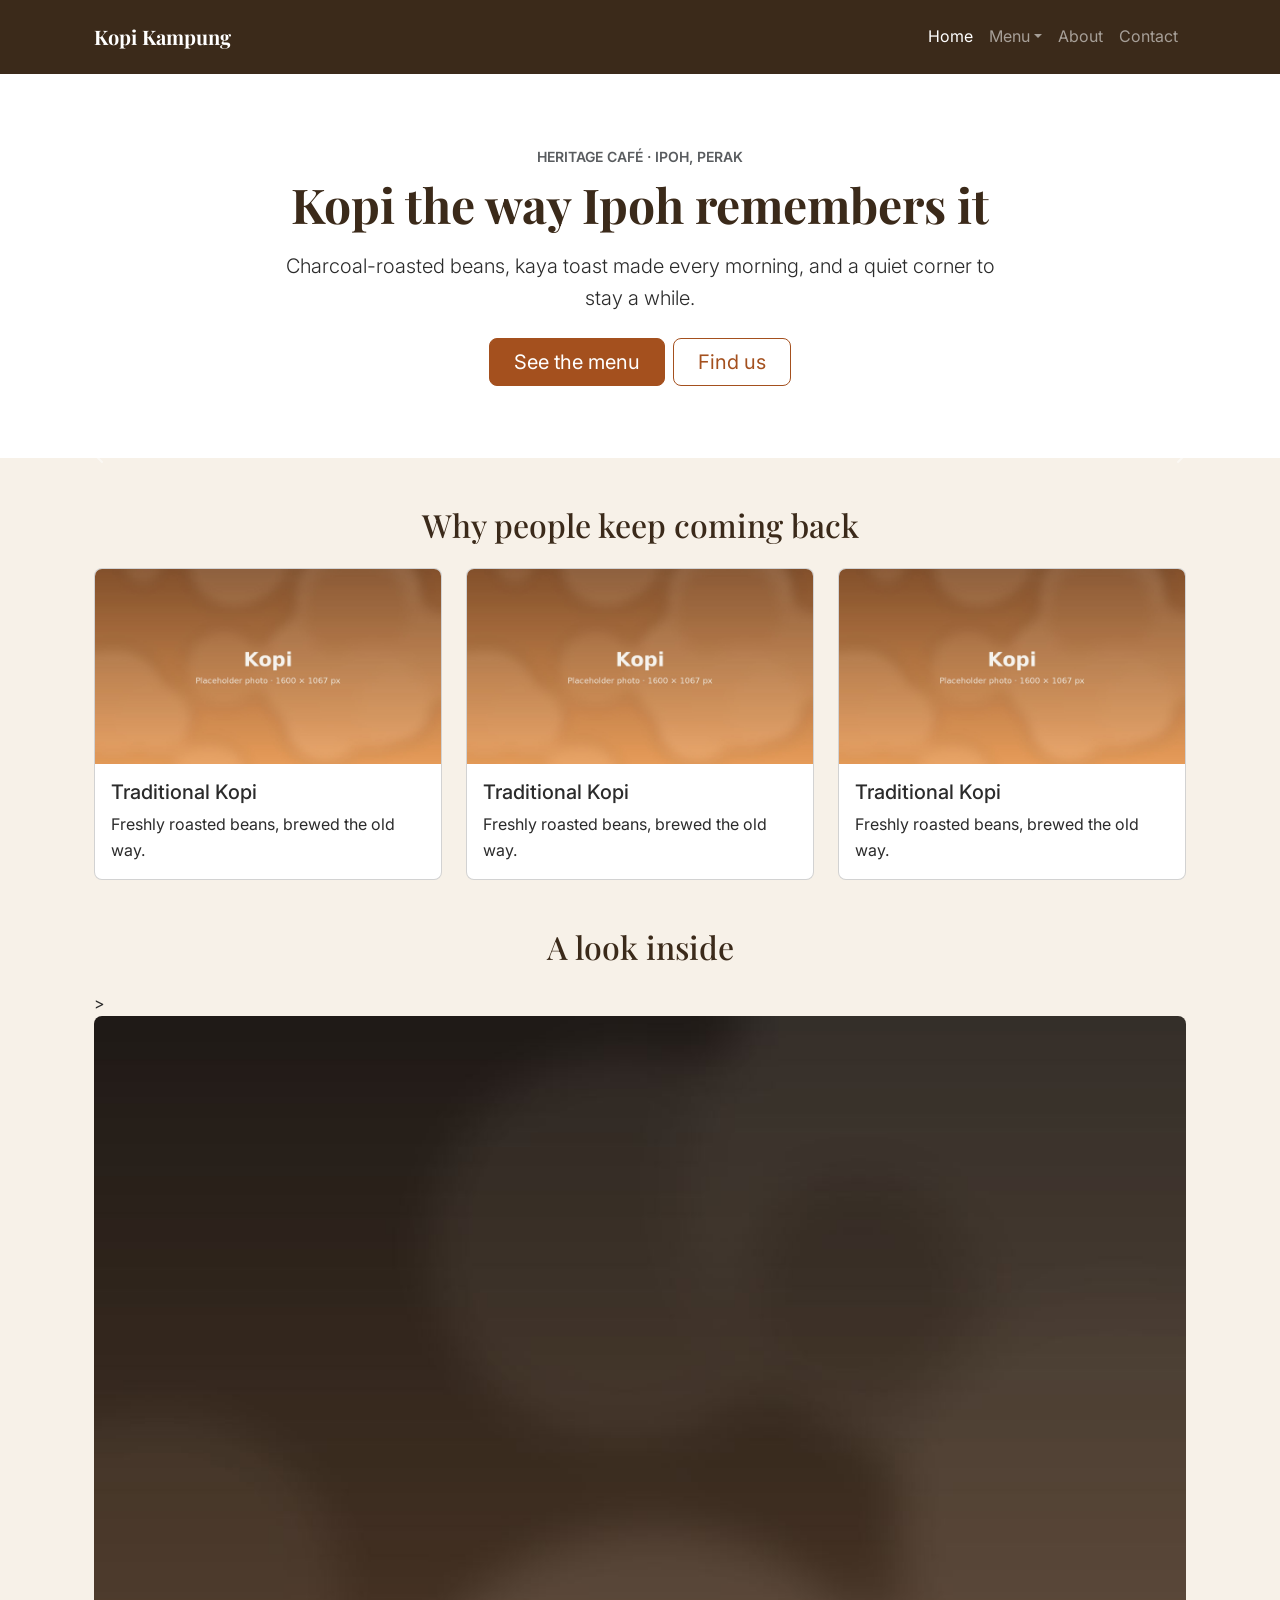
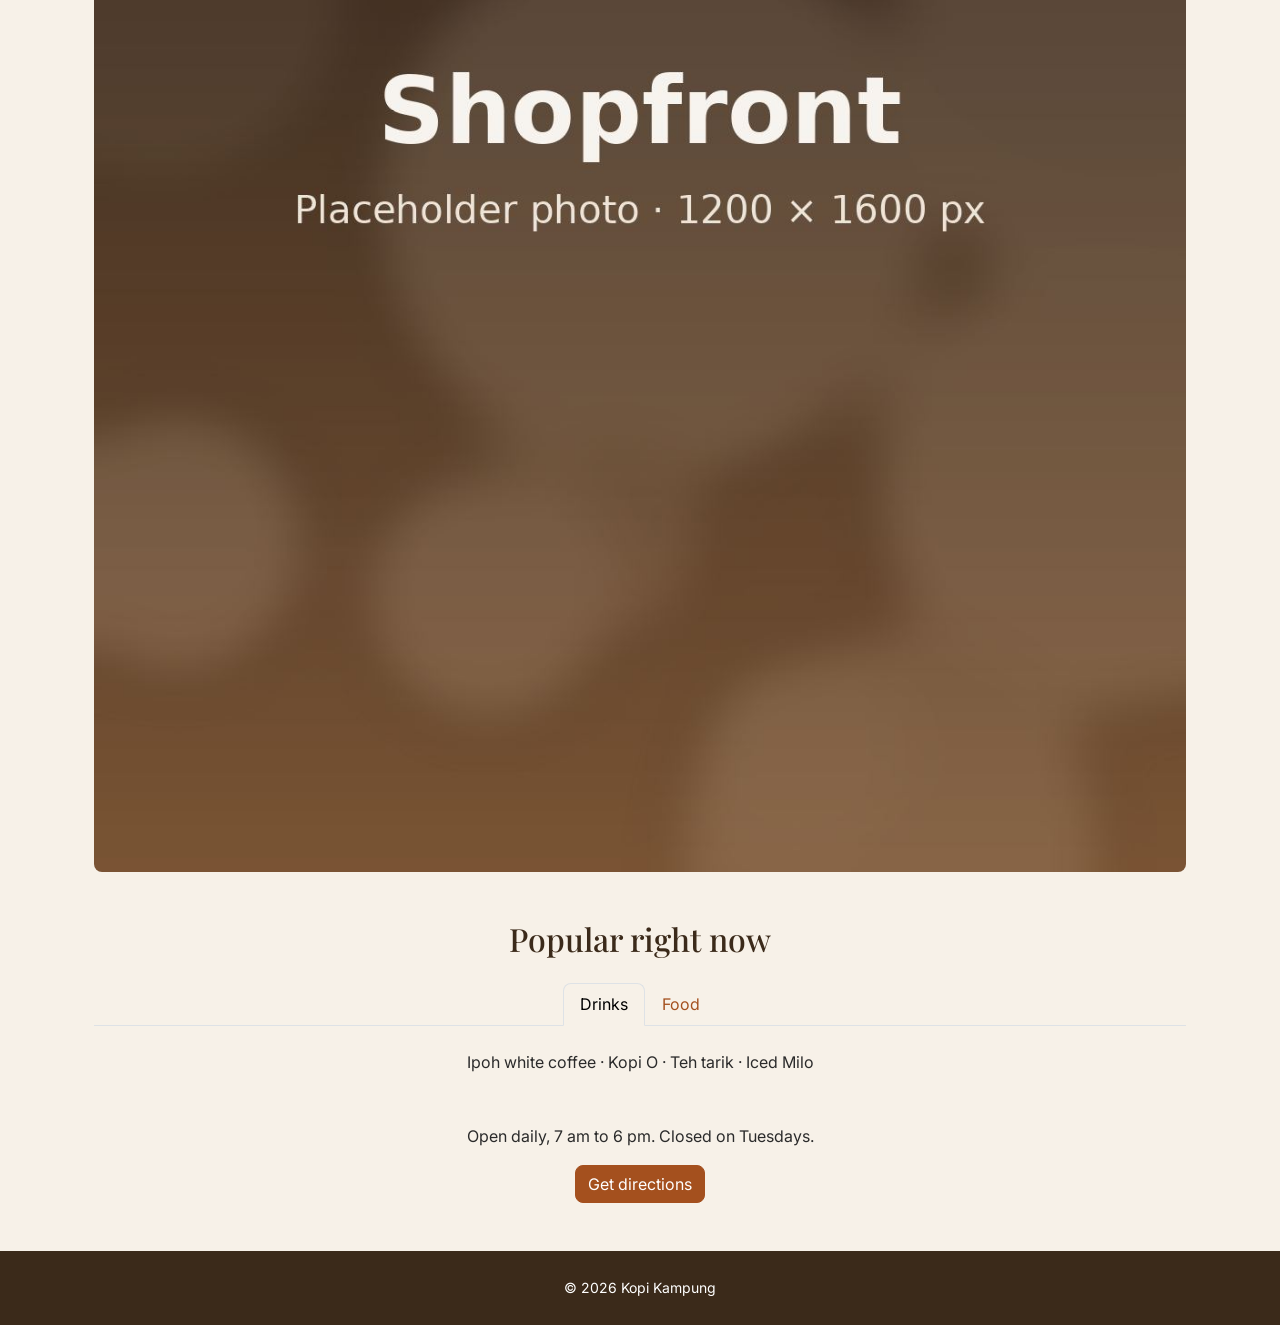
<file: index.html>
<!DOCTYPE html>
<html lang="en">

<head>
  <meta charset="UTF-8">
  <meta name="viewport" content="width=device-width, initial-scale=1">
  <title>Kopi Kampung | Home</title>
  <!-- Google Fonts: heading font + body font -->
  <link rel="preconnect" href="https://fonts.googleapis.com">
  <link rel="preconnect" href="https://fonts.gstatic.com" crossorigin>
  <link rel="stylesheet" href="https://fonts.googleapis.com/css2?family=Playfair+Display:wght@700&display=swap">
  <link rel="stylesheet" href="https://fonts.googleapis.com/css2?family=Inter:wght@400;600;700&display=swap">
  <link href="https://cdn.jsdelivr.net/npm/bootstrap@5.3.3/dist/css/bootstrap.min.css" rel="stylesheet">
  <link href="css/style.css" rel="stylesheet">
</head>

<body>

  <!-- 1. NAVBAR (same on every page; only the active link changes) -->
  <nav class="navbar navbar-expand-lg bg-dark sticky-top" data-bs-theme="dark">
    <div class="container">
      <a class="navbar-brand fw-bold" href="index.html">Kopi Kampung</a>

      <button class="navbar-toggler" type="button" data-bs-toggle="collapse" data-bs-target="#mainNav"
        aria-controls="mainNav" aria-expanded="false" aria-label="Toggle navigation">
        <span class="navbar-toggler-icon"></span>
      </button>

      <div class="collapse navbar-collapse" id="mainNav">
        <ul class="navbar-nav ms-auto mb-2 mb-lg-0">
          <li class="nav-item">
            <a class="nav-link active" aria-current="page" href="index.html">Home</a>
          </li>
          <li class="nav-item dropdown">
            <a class="nav-link dropdown-toggle" href="#" role="button" data-bs-toggle="dropdown"
              aria-expanded="false">Menu</a>
            <ul class="dropdown-menu">
              <li><a class="dropdown-item" href="menu-drinks.html">Drinks</a></li>
              <li><a class="dropdown-item" href="menu-food.html">Food</a></li>
            </ul>
          </li>
          <li class="nav-item">
            <a class="nav-link" href="about.html">About</a>
          </li>
          <li class="nav-item">
            <a class="nav-link" href="contact.html">Contact</a>
          </li>
        </ul>
      </div>
    </div>
  </nav>

  <!-- 2. HERO (display heading, lead paragraph, two buttons) -->
  <header class="bg-body-tertiary py-5">
    <div class="container py-lg-4">
      <div class="row justify-content-center">
        <div class="col-12 col-lg-8 text-center">
          <p class="text-uppercase small fw-semibold text-body-secondary mb-2">Heritage café · Ipoh, Perak</p>
          <h1 class="display-5 fw-bold mb-3">Kopi the way Ipoh remembers it</h1>
          <p class="lead mb-4">Charcoal-roasted beans, kaya toast made every morning, and a quiet corner to stay a
            while.</p>
          <div class="d-grid gap-2 d-sm-flex justify-content-sm-center">
            <a href="menu-drinks.html" class="btn btn-primary btn-lg px-4">See the menu</a>
            <button type="button" class="btn btn-outline-primary btn-lg px-4" data-bs-toggle="modal"
              data-bs-target="#findUsModal">Find us</button>
          </div>
        </div>
      </div>
    </div>
  </header>

  <!-- 3. MAIN CONTENT (Class 1 grid, headings fixed to h2 / h3) -->
  <main class="container my-5">
    <h2 class="text-center mb-4">Why people keep coming back</h2>
    <div class="row g-4">
      <div class="col-12 col-md-6 col-lg-4">
        <div class="card h-100">
          <img src="images/kopi.jpg" class="card-img-top" alt="Kopi on a marble table">
          <div class="card-body">
            <h3 class="card-title h5">Traditional Kopi</h3>
            <p class="card-text">Freshly roasted beans, brewed the old way.</p>
          </div>
        </div>
      </div>
      <div class="col-12 col-md-6 col-lg-4">
        <div class="card h-100">
          <img src="images/kopi.jpg" class="card-img-top" alt="Kopi on a marble table">
          <div class="card-body">
            <h3 class="card-title h5">Traditional Kopi</h3>
            <p class="card-text">Freshly roasted beans, brewed the old way.</p>
          </div>
        </div>
      </div>
      <div class="col-12 col-md-6 col-lg-4">
        <div class="card h-100">
          <img src="images/kopi.jpg" class="card-img-top" alt="Kopi on a marble table">
          <div class="card-body">
            <h3 class="card-title h5">Traditional Kopi</h3>
            <p class="card-text">Freshly roasted beans, brewed the old way.</p>
          </div>
        </div>
      </div>
    </div>

    <!-- CAROUSEL: photos that slide -->
    <h2 class="text-center mt-5 mb-4">A look inside</h2>
    <div id="shopCarousel" class="carousel slide carousel-fade" data-bs-ride="carousel" data-bs-interval="2000"></div>>
    <div class="carousel-inner rounded">
      <div class="carousel-item active">
        <img src="images/shopfront.jpg" class="d-block w-100" alt="Kopi Kampung shopfront">
      </div>
      <div class="carousel-item">
        <img src="images/counter.jpg" class="d-block w-100" alt="Front counter">
      </div>
      <div class="carousel-item">
        <img src="images/roaster.jpg" class="d-block w-100" alt="Charcoal roaster">
      </div>
    </div>
    <button class="carousel-control-prev" type="button" data-bs-target="#shopCarousel" data-bs-slide="prev">
      <span class="carousel-control-prev-icon" aria-hidden="true"></span>
      <span class="visually-hidden">Previous</span>
    </button>
    <button class="carousel-control-next" type="button" data-bs-target="#shopCarousel" data-bs-slide="next">
      <span class="carousel-control-next-icon" aria-hidden="true"></span>
      <span class="visually-hidden">Next</span>
    </button>
    </div>
    <!-- TABS: one panel at a time -->
    <h2 class="text-center mt-5 mb-4">Popular right now</h2>
    <ul class="nav nav-tabs justify-content-center">
      <li class="nav-item">
        <button class="nav-link active" type="button" data-bs-toggle="tab" data-bs-target="#drinks">Drinks</button>

      </li>
      <li class="nav-item">
        <button class="nav-link" type="button" data-bs-toggle="tab" data-bs-target="#food">Food</button>

      </li>
    </ul>
    <div class="tab-content pt-4 text-center">
      <div class="tab-pane fade show active" id="drinks">
        <p>Ipoh white coffee · Kopi O · Teh tarik · Iced Milo</p>
      </div>
      <div class="tab-pane fade" id="food">
        <p>Kaya butter toast · Half-boiled eggs · Nasi lemak</p>
      </div>
    </div>











    <div class="text-center mt-5">
      <p class="mb-3">Open daily, 7 am to 6 pm. Closed on Tuesdays.</p>
      <a href="contact.html" class="btn btn-primary">Get directions</a>
    </div>
  </main>

  <!-- 4. FOOTER -->
  <footer class="bg-dark text-white py-4">
    <div class="container text-center">
      <small>© 2026 Kopi Kampung</small>
    </div>
  </footer>
  <!-- 5. MODAL: opens from the Find us button -->
  <div class="modal fade" id="findUsModal" tabindex="-1" aria-labelledby="findUsTitle" aria-hidden="true">
    <div class="modal-dialog modal-dialog-centered">
      <div class="modal-content">
        <div class="modal-header">
          <h2 class="modal-title h5" id="findUsTitle">Find us</h2>
          <button type="button" class="btn-close" data-bs-dismiss="modal" aria-label="Close"></button>
        </div>
        <div class="modal-body">
          <p class="mb-1"><b>Ipoh Old Town, Perak</b></p>
          <p>Open daily, 7 am to 6 pm. Closed on Tuesdays.</p>
          <a href="contact.html" class="btn btn-primary">Send us a message</a>
        </div>
      </div>
    </div>
  </div>

  <script src="https://cdn.jsdelivr.net/npm/bootstrap@5.3.3/dist/js/bootstrap.bundle.min.js"></script>
  <script src="js/script.js"></script>
</body>

</html>
</file>
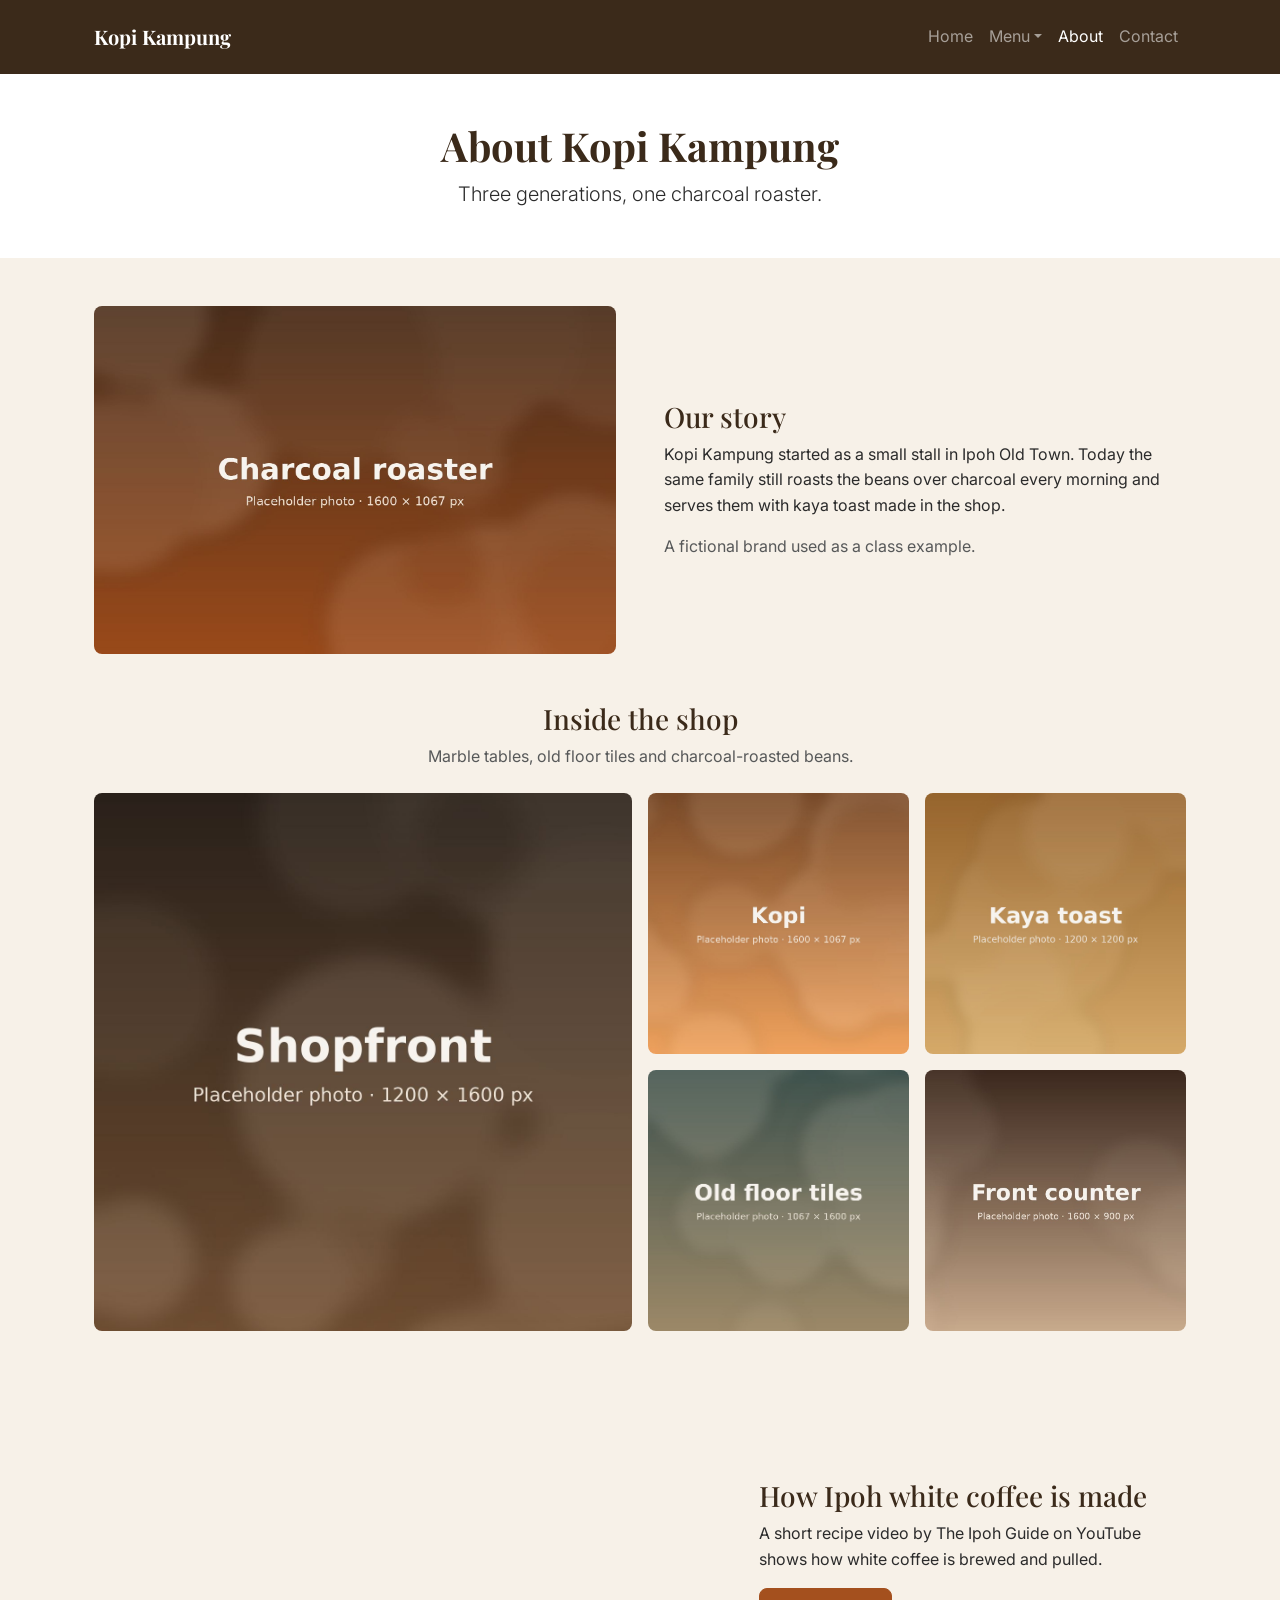
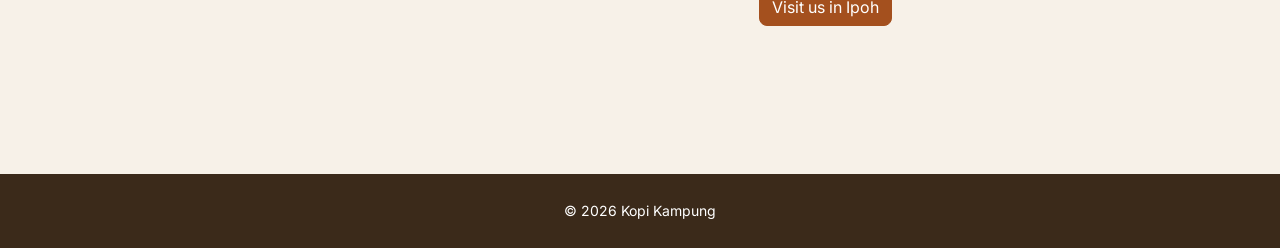
<file: about.html>
<!DOCTYPE html>
<html lang="en">
<head>
  <meta charset="UTF-8">
  <meta name="viewport" content="width=device-width, initial-scale=1">
  <title>Kopi Kampung | About</title>
  <!-- Google Fonts: heading font + body font -->
  <link rel="preconnect" href="https://fonts.googleapis.com">
  <link rel="preconnect" href="https://fonts.gstatic.com" crossorigin>
  <link rel="stylesheet"
        href="https://fonts.googleapis.com/css2?family=Playfair+Display:wght@700&display=swap">
  <link rel="stylesheet"
        href="https://fonts.googleapis.com/css2?family=Inter:wght@400;600;700&display=swap">
  <link href="https://cdn.jsdelivr.net/npm/bootstrap@5.3.3/dist/css/bootstrap.min.css" rel="stylesheet">
  <link href="css/style.css" rel="stylesheet">
</head>
<body>

  <!-- 1. NAVBAR (copied from index.html; "active" moved to About) -->
  <nav class="navbar navbar-expand-lg bg-dark sticky-top" data-bs-theme="dark">
    <div class="container">
      <a class="navbar-brand fw-bold" href="index.html">Kopi Kampung</a>

      <button class="navbar-toggler" type="button"
              data-bs-toggle="collapse" data-bs-target="#mainNav"
              aria-controls="mainNav" aria-expanded="false" aria-label="Toggle navigation">
        <span class="navbar-toggler-icon"></span>
      </button>

      <div class="collapse navbar-collapse" id="mainNav">
        <ul class="navbar-nav ms-auto mb-2 mb-lg-0">
          <li class="nav-item">
            <a class="nav-link" href="index.html">Home</a>
          </li>
          <li class="nav-item dropdown">
            <a class="nav-link dropdown-toggle" href="#" role="button"
               data-bs-toggle="dropdown" aria-expanded="false">Menu</a>
            <ul class="dropdown-menu">
              <li><a class="dropdown-item" href="menu-drinks.html">Drinks</a></li>
              <li><a class="dropdown-item" href="menu-food.html">Food</a></li>
            </ul>
          </li>
          <li class="nav-item">
            <a class="nav-link active" aria-current="page" href="about.html">About</a>
          </li>
          <li class="nav-item">
            <a class="nav-link" href="contact.html">Contact</a>
          </li>
        </ul>
      </div>
    </div>
  </nav>

  <!-- 2. PAGE TITLE (no hero on this page) -->
  <header class="bg-body-tertiary py-5">
    <div class="container text-center">
      <h1 class="display-6 fw-bold">About Kopi Kampung</h1>
      <p class="lead mb-0">Three generations, one charcoal roaster.</p>
    </div>
  </header>

  <!-- 3. MAIN CONTENT -->
  <main class="container my-5">

    <!-- 3a. OUR STORY: image and text side by side -->
    <div class="row g-4 g-lg-5 align-items-center mb-5">
      <div class="col-12 col-lg-6">
        <img src="images/roaster.jpg" class="img-fluid rounded"
             alt="Coffee beans turning in a charcoal roaster">
      </div>
      <div class="col-12 col-lg-6">
        <h2 class="h3">Our story</h2>
        <p>Kopi Kampung started as a small stall in Ipoh Old Town. Today the same family
          still roasts the beans over charcoal every morning and serves them with kaya toast
          made in the shop.</p>
        <p class="text-body-secondary mb-0">A fictional brand used as a class example.</p>
      </div>
    </div>

    <!-- 3b. GALLERY INTRO: centred with an offset -->
    <div class="row mb-4">
      <div class="col-12 col-lg-8 offset-lg-2 text-center">
        <h2 class="h3">Inside the shop</h2>
        <p class="text-body-secondary mb-0">Marble tables, old floor tiles and charcoal-roasted beans.</p>
      </div>
    </div>

    <!-- 3c. GALLERY: a nested grid (a row inside a column) -->
    <div class="row g-3 mb-5">
      <div class="col-12 col-md-6">
        <div class="ratio ratio-1x1">
          <img src="images/shopfront.jpg" class="object-fit-cover rounded" alt="Kopi Kampung shopfront">
        </div>
      </div>
      <div class="col-12 col-md-6">
        <div class="row g-3">
          <div class="col-6">
            <div class="ratio ratio-1x1">
              <img src="images/kopi.jpg" class="object-fit-cover rounded" alt="Kopi on a marble table">
            </div>
          </div>
          <div class="col-6">
            <div class="ratio ratio-1x1">
              <img src="images/kaya-toast.jpg" class="object-fit-cover rounded" alt="Kaya toast with butter">
            </div>
          </div>
          <div class="col-6">
            <div class="ratio ratio-1x1">
              <img src="images/tiles.jpg" class="object-fit-cover rounded" alt="Old patterned floor tiles">
            </div>
          </div>
          <div class="col-6">
            <div class="ratio ratio-1x1">
              <img src="images/counter.jpg" class="object-fit-cover rounded" alt="Front counter with biscuit jars">
            </div>
          </div>
        </div>
      </div>
    </div>

    <!-- 3d. VIDEO: keeps 16:9 on every screen -->
    <div class="row g-4 g-lg-5 align-items-center">
      <div class="col-12 col-lg-7">
        <div class="ratio ratio-16x9">
          <iframe src="https://www.youtube.com/embed/bKWklndaqCs"
                  title="Video: Make Ipoh White Coffee At Home"
                  allow="accelerometer; autoplay; clipboard-write; encrypted-media;
                         gyroscope; picture-in-picture; web-share"
                  referrerpolicy="strict-origin-when-cross-origin" allowfullscreen></iframe>
        </div>
      </div>
      <div class="col-12 col-lg-5">
        <h2 class="h3">How Ipoh white coffee is made</h2>
        <p>A short recipe video by The Ipoh Guide on YouTube shows how white coffee is brewed and pulled.</p>
        <a href="contact.html" class="btn btn-primary">Visit us in Ipoh</a>
      </div>
    </div>

  </main>

  <!-- 4. FOOTER -->
  <footer class="bg-dark text-white py-4">
    <div class="container text-center">
      <small>© 2026 Kopi Kampung</small>
    </div>
  </footer>

  <script src="https://cdn.jsdelivr.net/npm/bootstrap@5.3.3/dist/js/bootstrap.bundle.min.js"></script>
  <script src="js/script.js"></script>
</body>
</html>
</file>
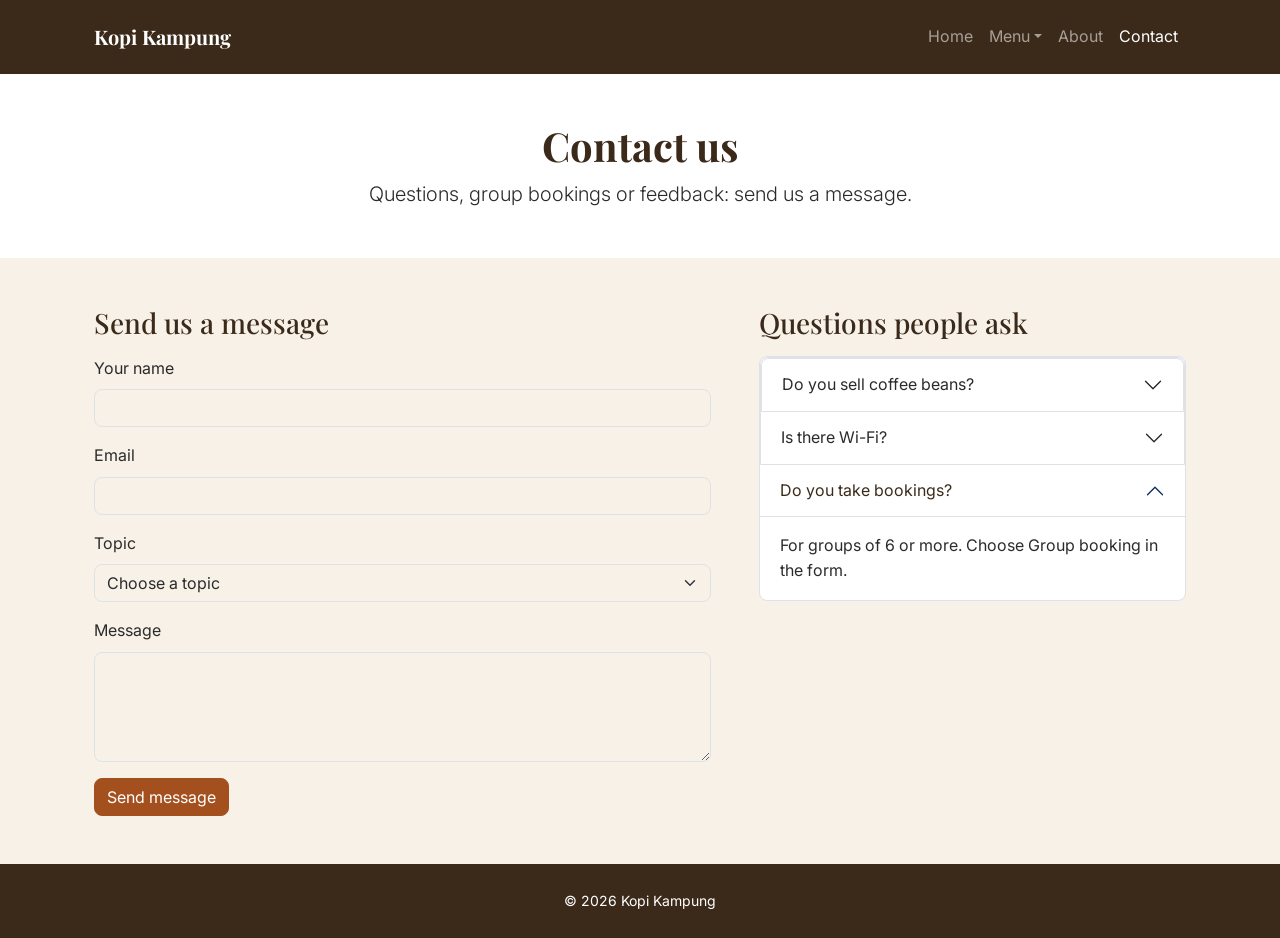
<file: contact.html>
<!DOCTYPE html>
<html lang="en">

<head>
  <meta charset="UTF-8">
  <meta name="viewport" content="width=device-width, initial-scale=1">
  <title>Kopi Kampung | Contact</title>
  <!-- Google Fonts: heading font + body font -->
  <link rel="preconnect" href="https://fonts.googleapis.com">
  <link rel="preconnect" href="https://fonts.gstatic.com" crossorigin>
  <link rel="stylesheet" href="https://fonts.googleapis.com/css2?family=Playfair+Display:wght@700&display=swap">
  <link rel="stylesheet" href="https://fonts.googleapis.com/css2?family=Inter:wght@400;600;700&display=swap">
  <link href="https://cdn.jsdelivr.net/npm/bootstrap@5.3.3/dist/css/bootstrap.min.css" rel="stylesheet">
  <link href="css/style.css" rel="stylesheet">
</head>

<body>

  <!-- 1. NAVBAR (copied from index.html; "active" moved to About) -->
  <nav class="navbar navbar-expand-lg bg-dark sticky-top" data-bs-theme="dark">
    <div class="container">
      <a class="navbar-brand fw-bold" href="index.html">Kopi Kampung</a>

      <button class="navbar-toggler" type="button" data-bs-toggle="collapse" data-bs-target="#mainNav"
        aria-controls="mainNav" aria-expanded="false" aria-label="Toggle navigation">
        <span class="navbar-toggler-icon"></span>
      </button>

      <div class="collapse navbar-collapse" id="mainNav">
        <ul class="navbar-nav ms-auto mb-2 mb-lg-0">
          <li class="nav-item">
            <a class="nav-link" href="index.html">Home</a>
          </li>
          <li class="nav-item dropdown">
            <a class="nav-link dropdown-toggle" href="#" role="button" data-bs-toggle="dropdown"
              aria-expanded="false">Menu</a>
            <ul class="dropdown-menu">
              <li><a class="dropdown-item" href="menu-drinks.html">Drinks</a></li>
              <li><a class="dropdown-item" href="menu-food.html">Food</a></li>
            </ul>
          </li>
          <li class="nav-item">
            <a class="nav-link  href=" about.html>About</a>
          </li>
          <li class="nav-item">
            <a class="nav-link active" aria-current="page" href="contact.html">Contact</a>
          </li>
        </ul>
      </div>
    </div>
  </nav>

  <!-- 2. PAGE TITLE (no hero on this page) -->
  <header class="bg-body-tertiary py-5">
    <div class="container text-center">
      <h1 class="display-6 fw-bold">Contact us</h1>
      <p class="lead mb-0">Questions, group bookings or feedback: send us a message.</p>
    </div>
  </header>

  <!-- 3. MAIN CONTENT -->
  <main class="container my-5">

    <div class="row g-4 g-lg-5">
      <!-- 3a. CONTACT FORM: checked by js/script.js -->
      <div class="col-12 col-lg-7">
        <h2 class="h3 mb-3">Send us a message</h2>
        <form id="contact-form">
          <div class="mb-3">
            <label for="name" class="form-label">Your name</label>
            <input type="text" class="form-control" id="name" required minlength="2">
            <div class="invalid-feedback">Please type your name.</div>
          </div>
          <div class="mb-3">
            <label for="email" class="form-label">Email</label>
            <input type="email" class="form-control" id="email" required>
            <div class="invalid-feedback">Please type an email like name@example.com.</div>
          </div>
          <div class="mb-3">
            <label for="topic" class="form-label">Topic</label>
            <select class="form-select" id="topic" required>
              <option value="">Choose a topic</option>
              <option>Group booking (6 or more)</option>
              <option>Feedback</option>
              <option>Something else</option>
            </select>
            <div class="invalid-feedback">Please choose a topic.</div>
          </div>
          <div class="mb-3">
            <label for="message" class="form-label">Message</label>
            <textarea class="form-control" id="message" rows="4" required minlength="10"></textarea>
            <div class="invalid-feedback">Please write at least 10 characters.</div>
          </div>
          <button type="submit" class="btn btn-primary"data-bs-toggle="tooltip" data-bs-title="We reply within 2 working days">Send message</button>
          <div id="form-thanks" class="alert alert-success d-none mt-3" role="alert">
            Thank you! We will reply within 2 working days.
          </div>
        </form>
      </div>
      <!-- 3b. FAQ: an accordion -->
      <div class="col-12 col-lg-5">
        <h2 class="h3 mb-3">Questions people ask</h2>
        <div class="accordion" id="faq">
          <div class="accordion-item">
            <div class="accordion-item">
              <div class="accordion-item">
                <h3 class="accordion-header">
                  <button class="accordion-button collapsed" type="button" data-bs-toggle="collapse"
                    data-bs-target="#faq3" aria-expanded="false">
                    Do you sell coffee beans?
                  </button>
                </h3>
                <div id="faq3" class="accordion-collapse collapse" data-bs-parent="#faq">
                  <div class="accordion-body">Yes, our charcoal-roasted beans come in 250 g bags.</div>
                </div>
              </div>
              <h3 class="accordion-header">
                <button class="accordion-button collapsed" type="button" data-bs-toggle="collapse"
                  data-bs-target="#faq2" aria-expanded="false">
                  Is there Wi-Fi?
                </button>
              </h3>
              <div id="faq2" class="accordion-collapse collapse" data-bs-parent="#faq">
                <div class="accordion-body">Yes, free Wi-Fi. Ask at the counter for the password.</div>
              </div>
            </div>
            <h3 class="accordion-header">
              <button class="accordion-button" type="button" data-bs-toggle="collapse" data-bs-target="#faq1"
                aria-expanded="true">
                Do you take bookings?
              </button>
            </h3>
            <div id="faq1" class="accordion-collapse collapse show" data-bs-parent="#faq">
              <div class="accordion-body">For groups of 6 or more. Choose Group booking in the form.</div>
            </div>
          </div>
        </div>
      </div>
    </div>

  </main>

  <!-- 4. FOOTER -->
  <footer class="bg-dark text-white py-4">
    <div class="container text-center">
      <small>© 2026 Kopi Kampung</small>
    </div>
  </footer>

  <script src="https://cdn.jsdelivr.net/npm/bootstrap@5.3.3/dist/js/bootstrap.bundle.min.js"></script>
  <script src="js/script.js"></script>
</body>

</html>
</file>
<file: css/style.css>
/* 1. MY BRAND: the values from my style tile */
:root {
  --brand-espresso: #3B2A1A;   /* navbar, footer, headings */
  --brand-cream: #F7F1E8;      /* page background */
  --brand-charcoal: #2B2B2B;   /* body text */
  --brand-orange: #A4501E;     /* buttons */

  --font-heading: "Playfair Display", Georgia, serif;
  --font-body: "Inter", Arial, sans-serif;

  --brand-radius: 8px;         /* rounded corners */
}

/* 2. BOOTSTRAP: use my brand */
:root {
  --bs-body-bg: var(--brand-cream);
  --bs-body-color: var(--brand-charcoal);
  --bs-body-font-family: var(--font-body);
  --bs-body-font-size: 1rem;
  --bs-body-line-height: 1.6;
  --bs-heading-color: var(--brand-espresso);
  --bs-border-radius: var(--brand-radius);
  --bs-dark-rgb: 59, 42, 26;
  --bs-light-rgb: 255, 255, 255;
  --bs-tertiary-bg-rgb: 255, 255, 255;
}

/* 3. HEADINGS: my heading font */
h1, h2, .navbar-brand {
  font-family: var(--font-heading);
}

/* 4. DARK PARTS (the navbar): the Menu dropdown too */
[data-bs-theme="dark"] {
  --bs-body-bg: var(--brand-espresso);
}

/* 5. BUTTONS: my button colour */
.btn-primary {
  --bs-btn-bg: var(--brand-orange);
  --bs-btn-border-color: var(--brand-orange);
  --bs-btn-hover-bg: var(--brand-espresso);
  --bs-btn-hover-border-color: var(--brand-espresso);
  --bs-btn-active-bg: var(--brand-espresso);
  --bs-btn-active-border-color: var(--brand-espresso);
}

.btn-outline-primary {
  --bs-btn-color: var(--brand-orange);
  --bs-btn-border-color: var(--brand-orange);
  --bs-btn-hover-bg: var(--brand-orange);
  --bs-btn-hover-border-color: var(--brand-orange);
  --bs-btn-active-bg: var(--brand-espresso);
  --bs-btn-active-border-color: var(--brand-espresso);
}

/* 6. SPACING: my spacing */
.container {
  --bs-gutter-x: 3rem;           /* page sides: 24 px each */
}

.navbar {
  --bs-navbar-padding-y: 1rem;   /* navbar: 16 px top and bottom */
}
/* 7. CARDS AND PHOTOS: white cards, same-shape photos */
.card {
--bs-card-bg: white;
}
.card-img-top {
aspect-ratio: 16 / 9;
object-fit: cover;
}
/* 8. TABS: my colours */
.nav-tabs {
--bs-nav-link-color: var(--brand-orange);
--bs-nav-link-hover-color: var(--brand-espresso);
}
/* 9. ACCORDION: my colours */
.accordion {
--bs-accordion-bg: white;
--bs-accordion-active-bg: white;
--bs-accordion-active-color: var(--brand-espresso);
}
</file>
